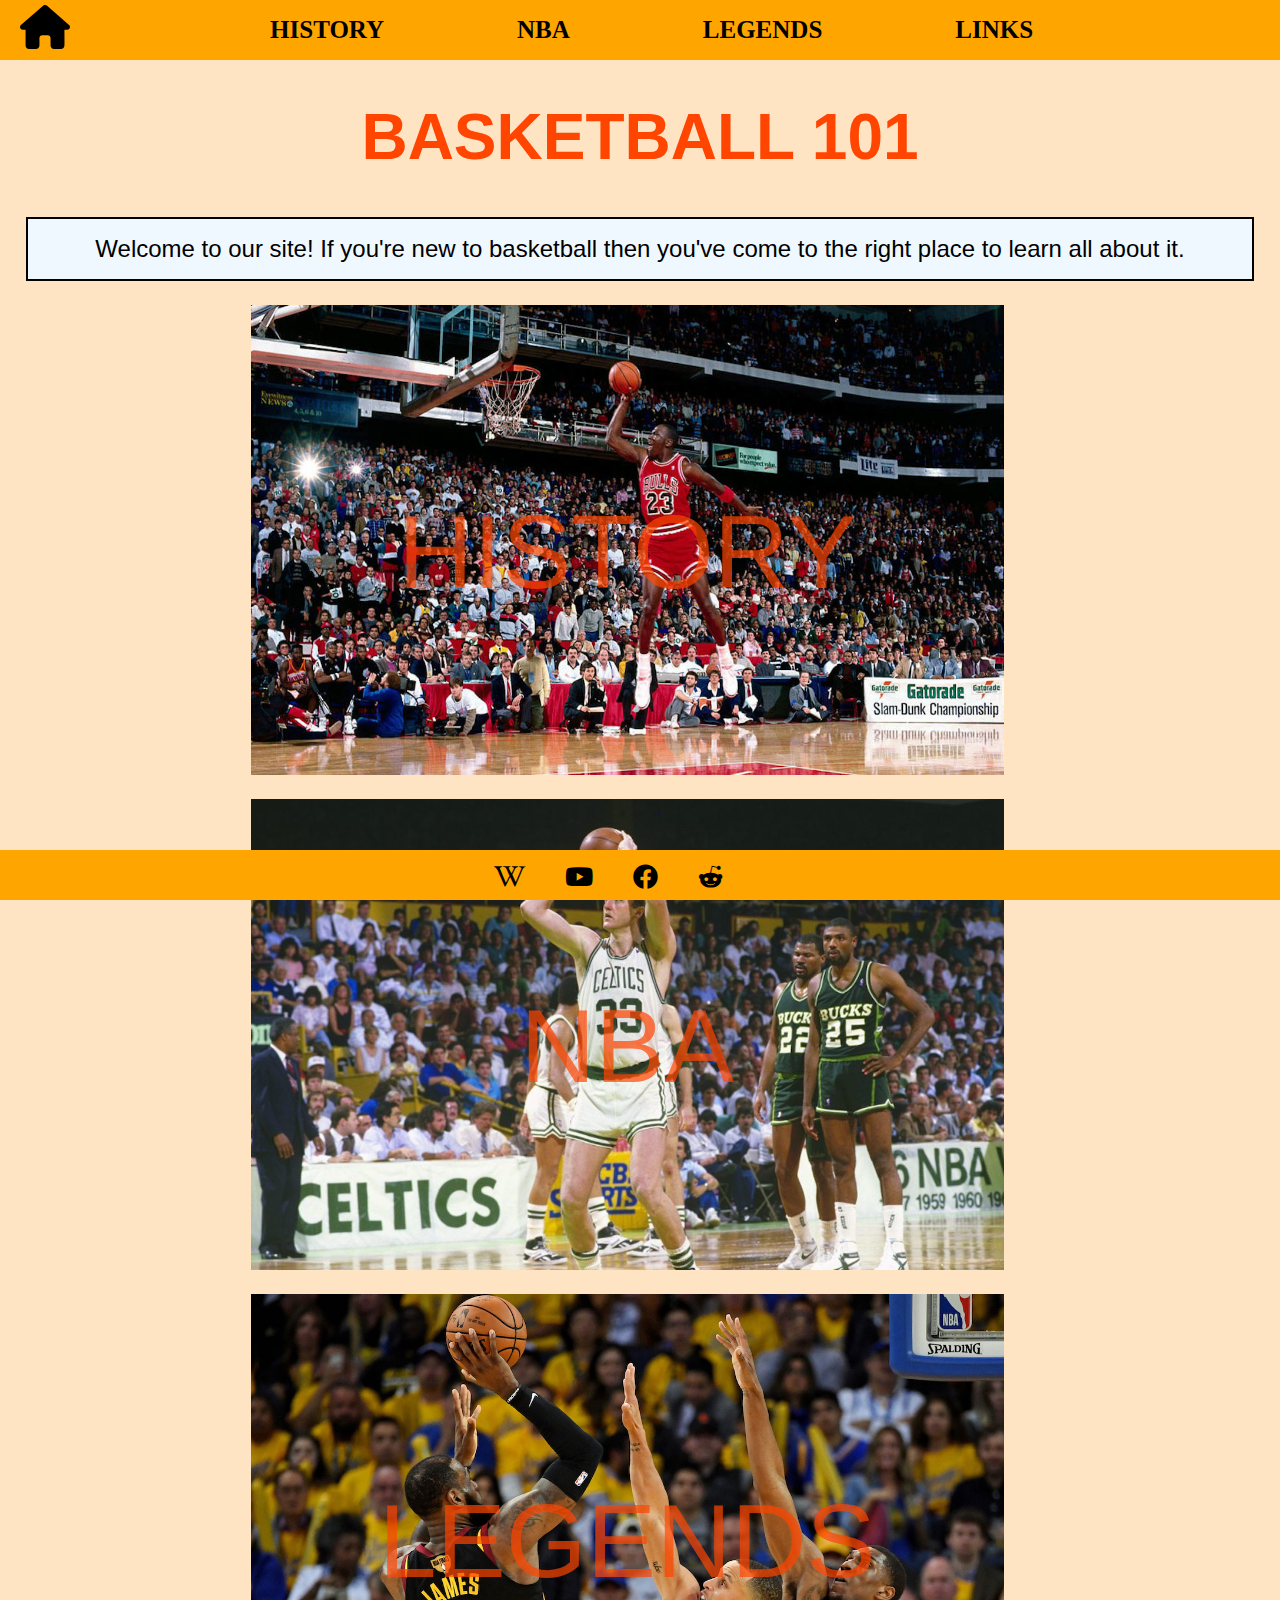
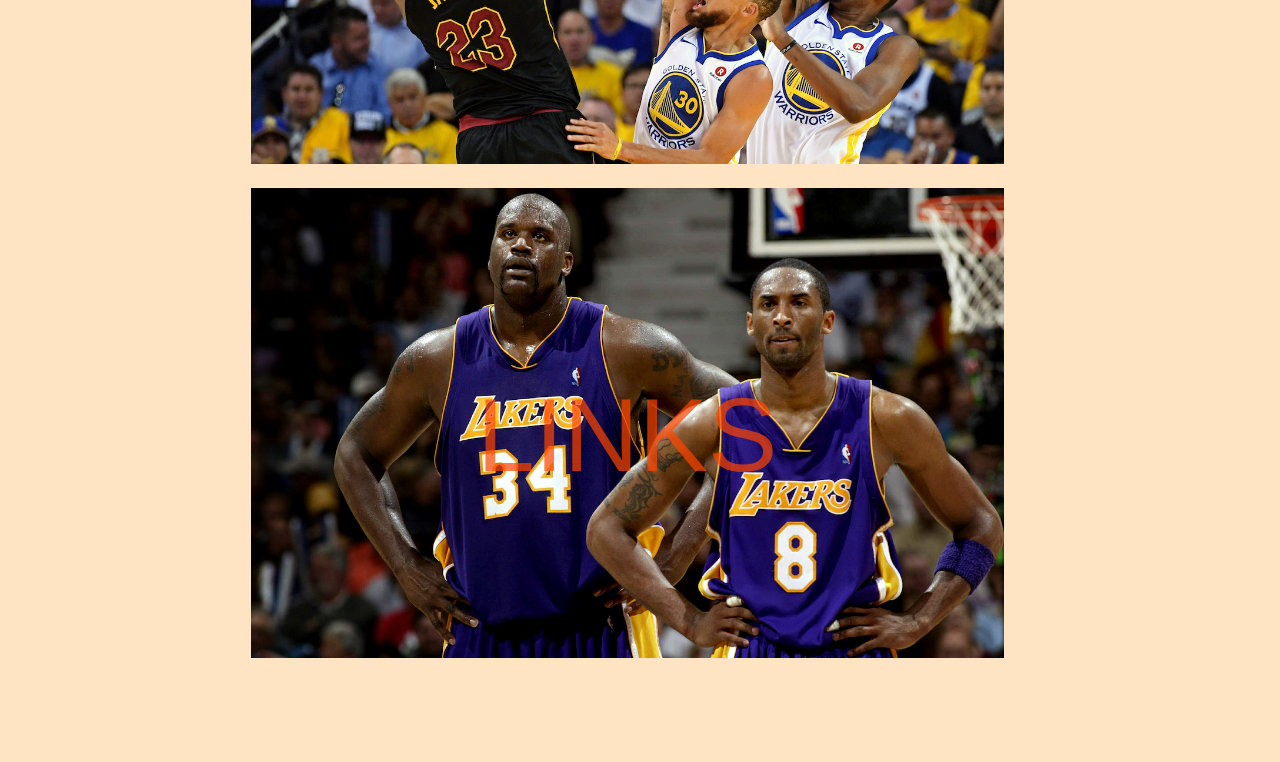
<file: index.html>
<!DOCTYPE html>

<!-- https://github.com/Dom-Ant/Foundation-Project-01 -->

<html lang="en">

<head>
    <meta charset="UTF-8">
    <meta http-equiv="X-UA-Compatible" content="IE=edge">
    <meta name="viewport" content="width=device-width, initial-scale=1.0">
    <title>Intro to Basketball - Home</title>
    <link rel="stylesheet" href="styles/styles.css">
    <link rel="stylesheet" href="https://use.fontawesome.com/releases/v5.8.2/css/all.css">
    <link href="//db.onlinewebfonts.com/c/7fe6ebc7b32f1481c637be4cb2463e6c?family=FrontageW00-3D" rel="stylesheet" type="text/css">
</head>

<body>

  <!--Menu Bar Header-->
    <header id="header">
        <a class="nav-link" href="index.html">
        <img id="home-btn" src="images/house-solid.svg" alt="Home Button" width="75">
        </a>

        <nav id="nav-bar">
            <ul>
            <li><a class="nav-link" href="history.html">HISTORY</a></li>
            <li><a class="nav-link" href="nba.html">NBA</a></li>
            <li><a class="nav-link" href="legends.html">LEGENDS</a></li>
            <li><a class="nav-link" href="links.html">LINKS</a></li>
            </ul>
        </nav>
    </header>   

<h1>BASKETBALL 101</h1>

<p class="index-text">Welcome to our site! If you're new to basketball then you've come to the right place to learn all about it.</p>

<a href="history.html" class="index-link">
  <div class="container2" style="width: 98%">
  <img class="index-img" src="images/index/Michael-Jordan-Slam-Dunk-172.jpeg" alt="Michael Jordan Slam Dunks">
  <div class="img-txt-center">HISTORY</div>
</div>
</a>

<a href="nba.html" class="index-link">
  <div class="container2" style="width: 98%">
  <img class="index-img" src="images/index/larry-bird-always-focused-on-1.jpeg" alt="Larry Bird taking a shot">
  <div class="img-txt-center">NBA</div>
</div>
</a>

<a href="legends.html" class="index-link">
  <div class="container2" style="width: 98%">
  <img class="index-img" src="images/index/LeBron_James_against_Darius_Songaila.jpeg" alt="Lebron James with the shot">
  <div class="img-txt-center">LEGENDS</div>
</div>
</a>

<a href="links.html" class="index-link">
  <div class="container2" style="width: 98%">
  <img class="index-img" src="images/index/200413-shaquille-oneal-kobe-bryant-cs-1211p.jpeg" alt="Shaq and Kobe stading on the court">
  <div class="img-txt-center">LINKS</div>
</div>
</a>

<footer>
    <nav>
        <div class="social-icons">
            <a href="https://en.wikipedia.org/wiki/Basketball" target="_blank">
              <i class="fab fa-wikipedia-w icon nav-link center-i"> </i>
            </a>
            <a href="https://www.youtube.com/@NBA" target="_blank">
              <i class="fab fa-youtube icon nav-link center-i"> </i>
            </a>
            <a href="https://www.facebook.com/NBA" target="_blank">
              <i class="fab fa-facebook icon nav-link center-i"> </i>
            </a>
            <a href="https://reddit.com/r/Basketball/" target="_blank">
              <i class="fab fa-reddit-alien icon nav-link center-i"> </i>
            </a>
          </div>
    </nav>
</footer>   

</body>

</html>
</file>
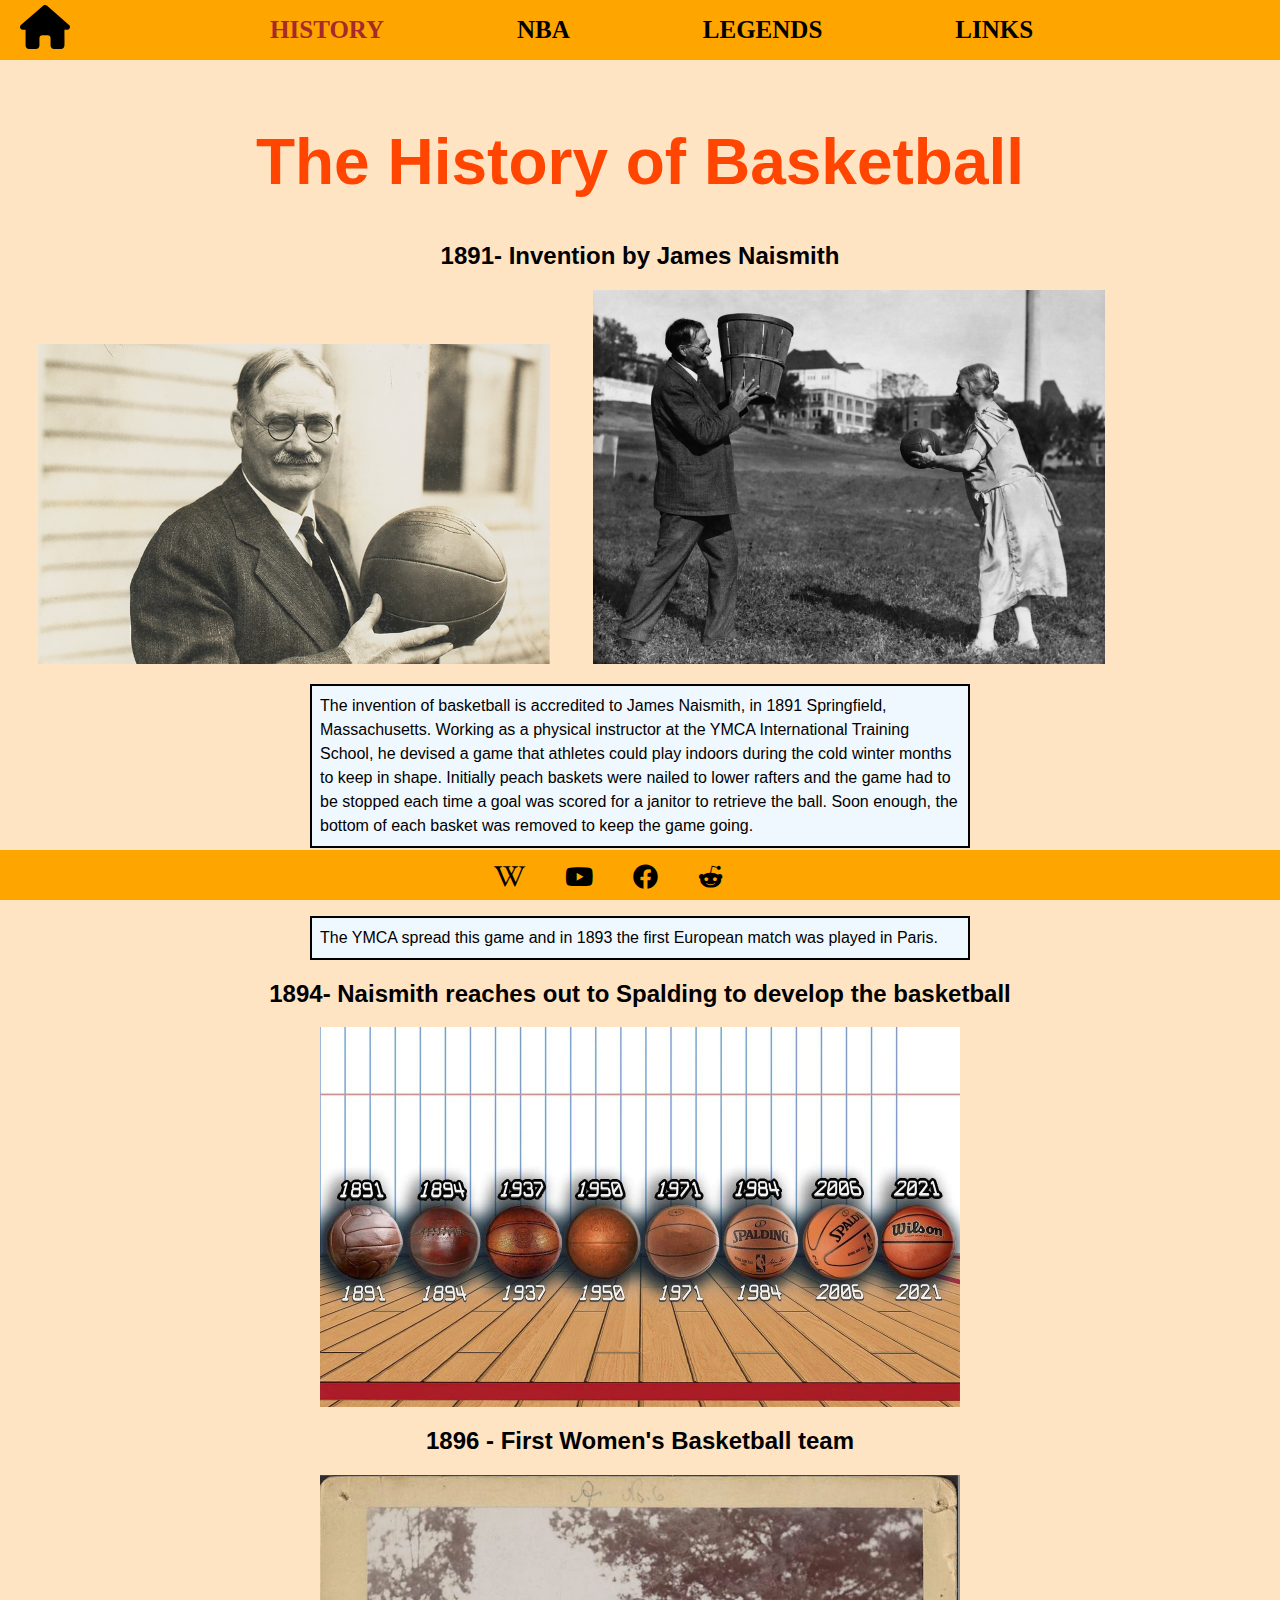
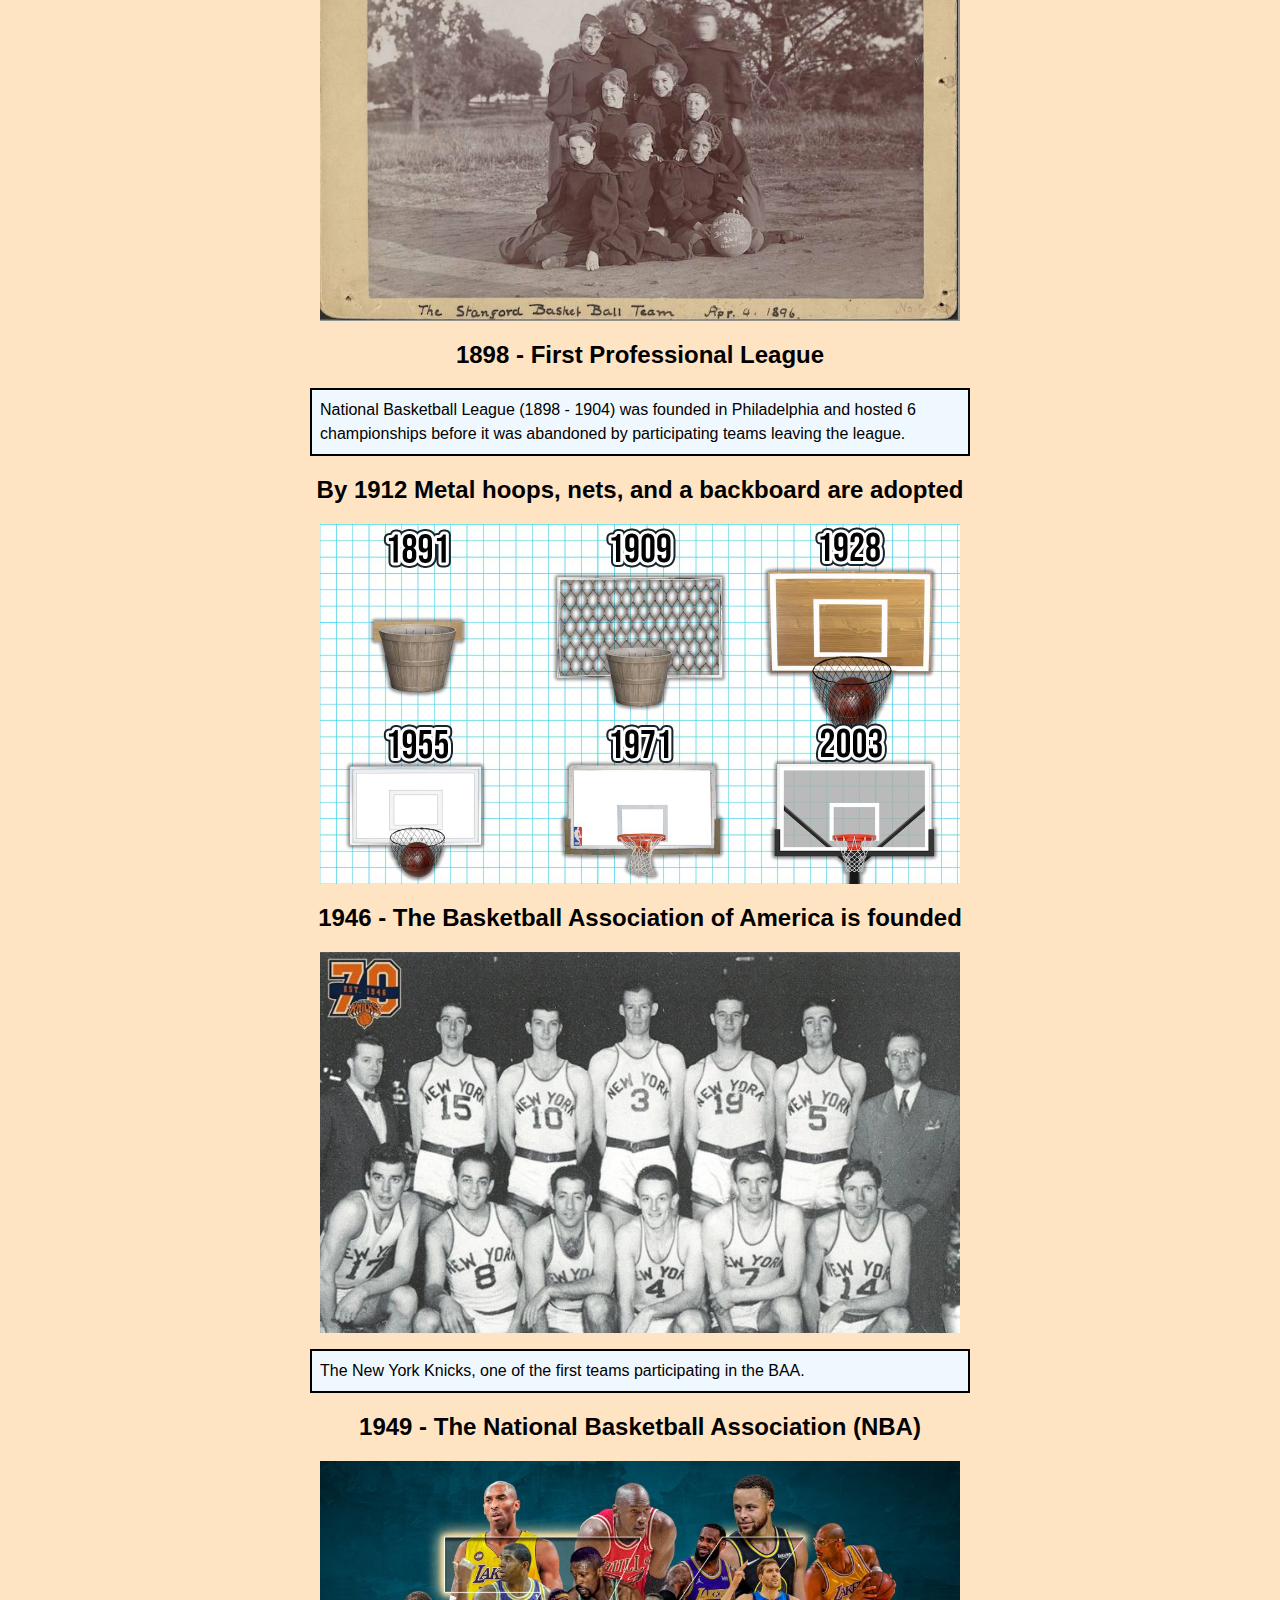
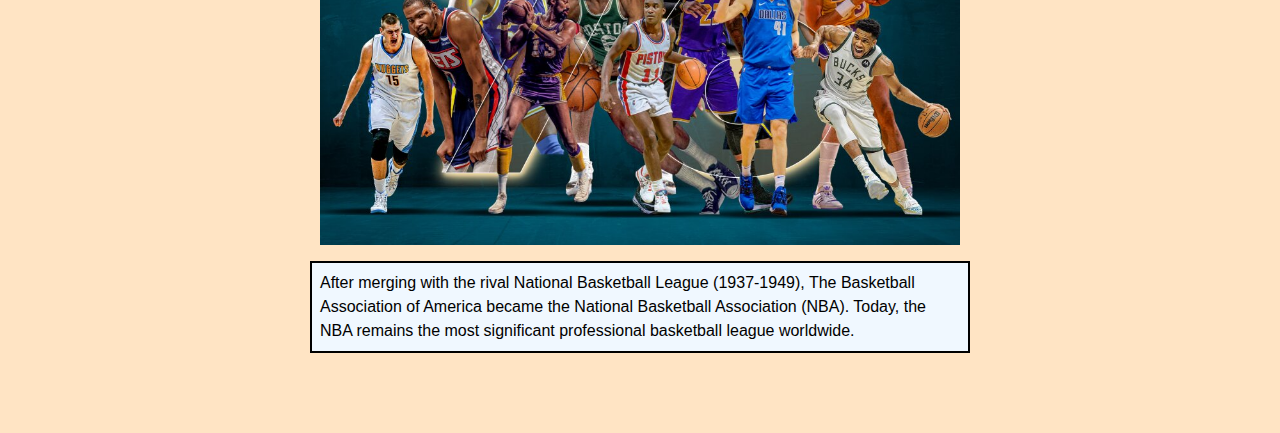
<file: history.html>
<!DOCTYPE html>
<html lang="en">
<head>
    <meta charset="UTF-8">
    <meta http-equiv="X-UA-Compatible" content="IE=edge">
    <meta name="viewport" content="width=device-width, initial-scale=1.0">
    <title>Intro to Basketball - History</title>
    <link rel="stylesheet" href="styles/styles.css" type="text/css">
    <link rel="stylesheet" href="https://use.fontawesome.com/releases/v5.8.2/css/all.css">
    <link href="//db.onlinewebfonts.com/c/7fe6ebc7b32f1481c637be4cb2463e6c?family=FrontageW00-3D" rel="stylesheet" type="text/css">
</head>

<body>

    <header id="header">
        <a class="nav-link" href="index.html">
        <img id="home-btn" src="images/house-solid.svg" alt="Home Button" width="75">
        </a>
        <nav id="nav-bar">
            <ul>
            <li><a class="nav-link" href="history.html"><div class="currentheader">HISTORY</div></a></li>
            <li><a class="nav-link" href="nba.html">NBA</a></li>
            <li><a class="nav-link" href="legends.html">LEGENDS</a></li>
            <li><a class="nav-link" href="links.html">LINKS</a></li>
            </ul>
        </nav>
    </header> 

    <h1 class="title">The History of Basketball</h1>

    <h2><a href="https://en.wikipedia.org/wiki/James_Naismith" target="_blank">1891- Invention by James Naismith</a></h2>
    <img src="images/history/naismith1.jpg" alt="James Naismith holding a basketball" class="historyimg">
    <img src="images/history/naismith2.jpg" alt="Naismith holding a basket" class="historyimg">
    <p class="center">The invention of basketball is accredited to James Naismith, in 1891 Springfield, Massachusetts. Working as a physical instructor at the YMCA International Training School, he devised a game that athletes could play indoors during the cold winter months to keep in shape. Initially peach baskets were nailed to lower rafters and the game had to be stopped each time a goal was scored for a janitor to retrieve the ball. Soon enough, the bottom of each basket was removed to keep the game going.</p>

    <h2><a href="https://en.wikipedia.org/wiki/Basketball_in_France" target="_blank">1893 - First European match</a></h2>

    <p class="center">The YMCA spread this game and in 1893 the first European match was played in Paris.</p>

    <h2><a href="https://en.wikipedia.org/wiki/Spalding_(company)" target="_blank">1894- Naismith reaches out to Spalding to develop the basketball</a></h2>
    <img src="images/history/BasketballDevelopment.jpg" alt="The development of basketballs over time" class="center">

    <h2><a href="https://en.wikipedia.org/wiki/Women%27s_basketball" target="_blank">1896 - First Women's Basketball team</a></h2>
    <img src="images/history/1896women.jpg" alt="First women's basketball team" class="center">

    <h2><a href="https://en.wikipedia.org/wiki/National_Basketball_League_(1898%E2%80%931904)" target="_blank">1898 - First Professional League</a></h2>
    <p class="center">National Basketball League (1898 - 1904) was founded in Philadelphia and hosted 6 championships before it was abandoned by participating teams leaving the league.</p>

    <h2>By 1912 Metal hoops, nets, and a backboard are adopted</h2>
    <img src="images/history/HoopsOverTime.jpg" alt="The basket changing over time" class="center">

    <h2><a href="https://en.wikipedia.org/wiki/Basketball_Association_of_America" target="_blank">1946 - The Basketball Association of America is founded</a></h2>
    <img src="images/history/1946knicks.jpg" alt="New York Knicks 1946" class="center">
    <p class="center"> The New York Knicks, one of the first teams participating in the BAA.</p>

    <h2><a href="https://en.wikipedia.org/wiki/National_Basketball_Association" target="_blank">1949 - The National Basketball Association (NBA)</a></h2>
    <img src="images/NBA-Legends.jpg" alt="NBA players" class="center">
    <p class="center">After merging with the rival National Basketball League (1937-1949), The Basketball Association of America became the National Basketball Association (NBA).  Today, the NBA remains the most significant professional basketball league worldwide.</p>

     
    <footer>
      <nav>
          <div class="social-icons">
              <a href="https://en.wikipedia.org/wiki/Basketball" target="_blank">
                <i class="fab fa-wikipedia-w icon nav-link center-i"> </i>
              </a>
              <a href="https://www.youtube.com/@NBA" target="_blank">
                <i class="fab fa-youtube icon nav-link center-i"> </i>
              </a>
              <a href="https://www.facebook.com/NBA" target="_blank">
                <i class="fab fa-facebook icon nav-link center-i"> </i>
              </a>
              <a href="https://reddit.com/r/Basketball/" target="_blank">
                <i class="fab fa-reddit-alien icon nav-link center-i"> </i>
              </a>
            </div>
      </nav>
  </footer>   
  
</body>

</html>
</file>
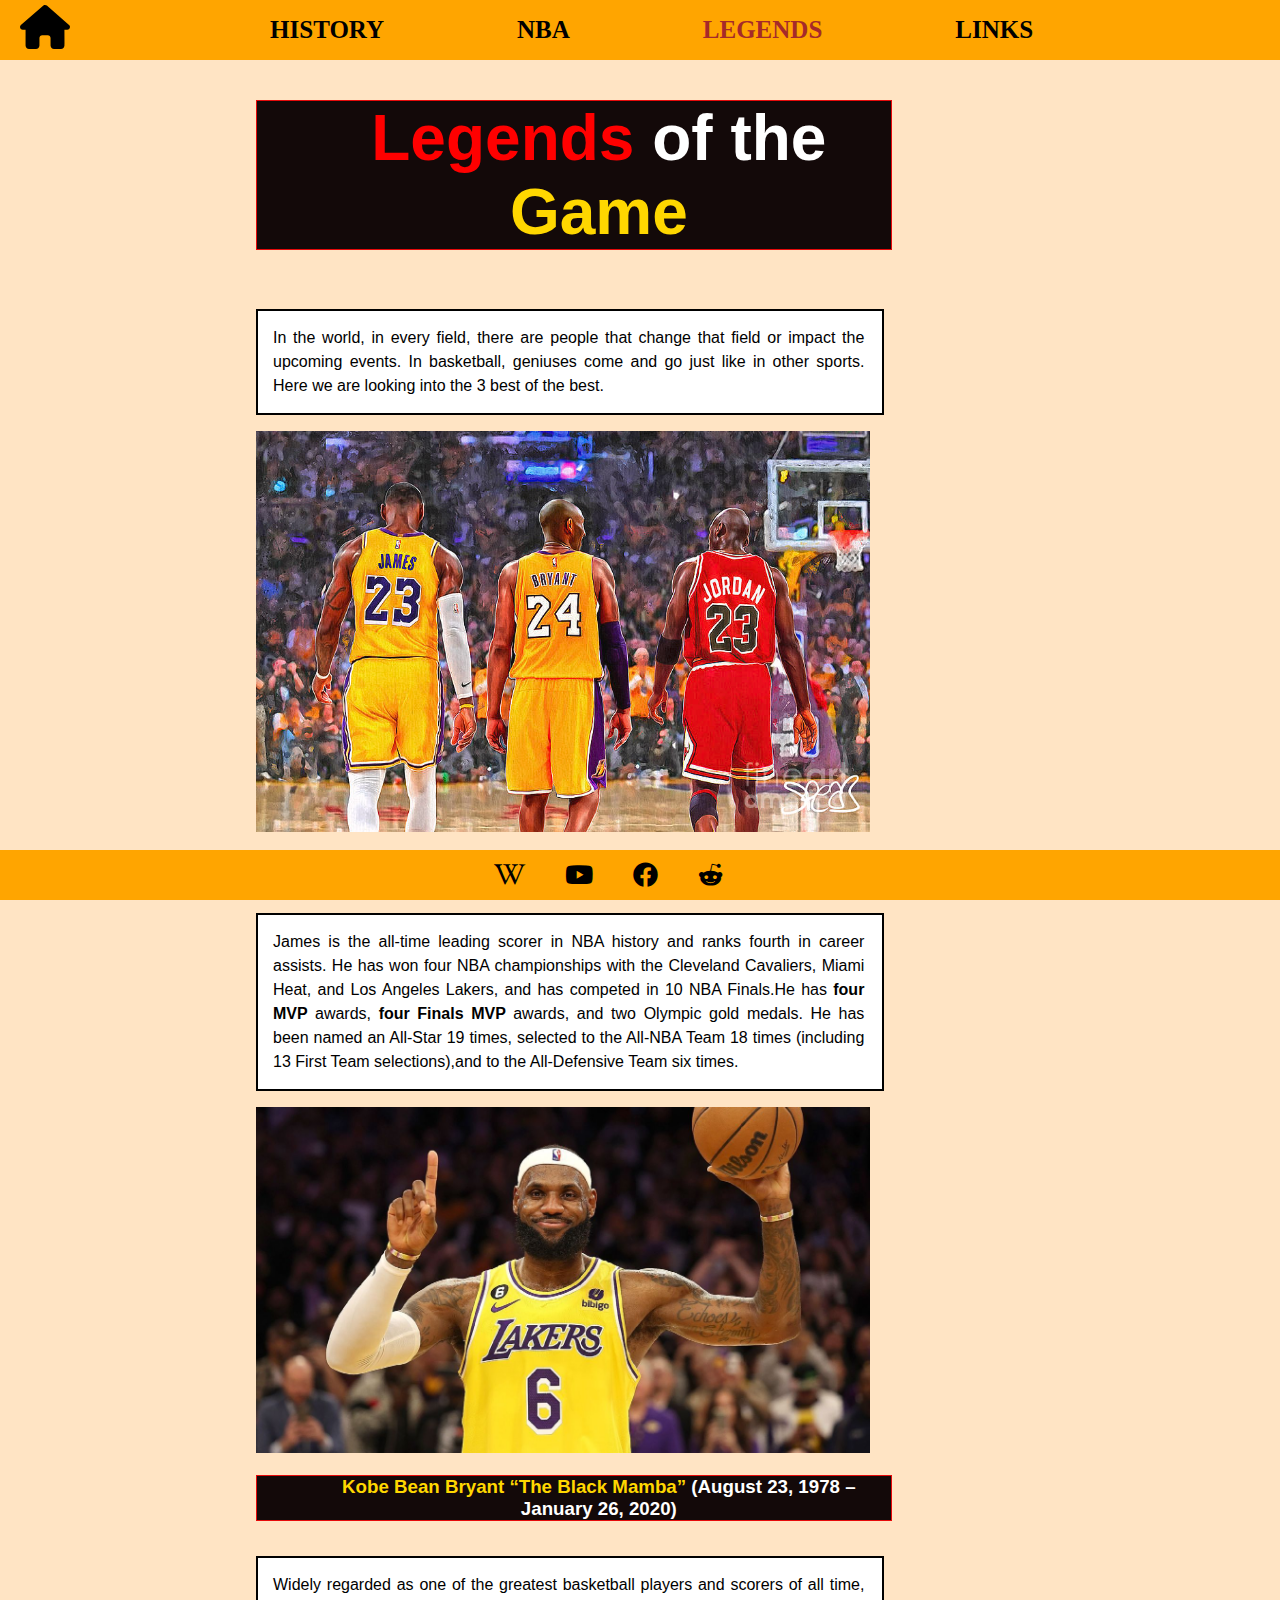
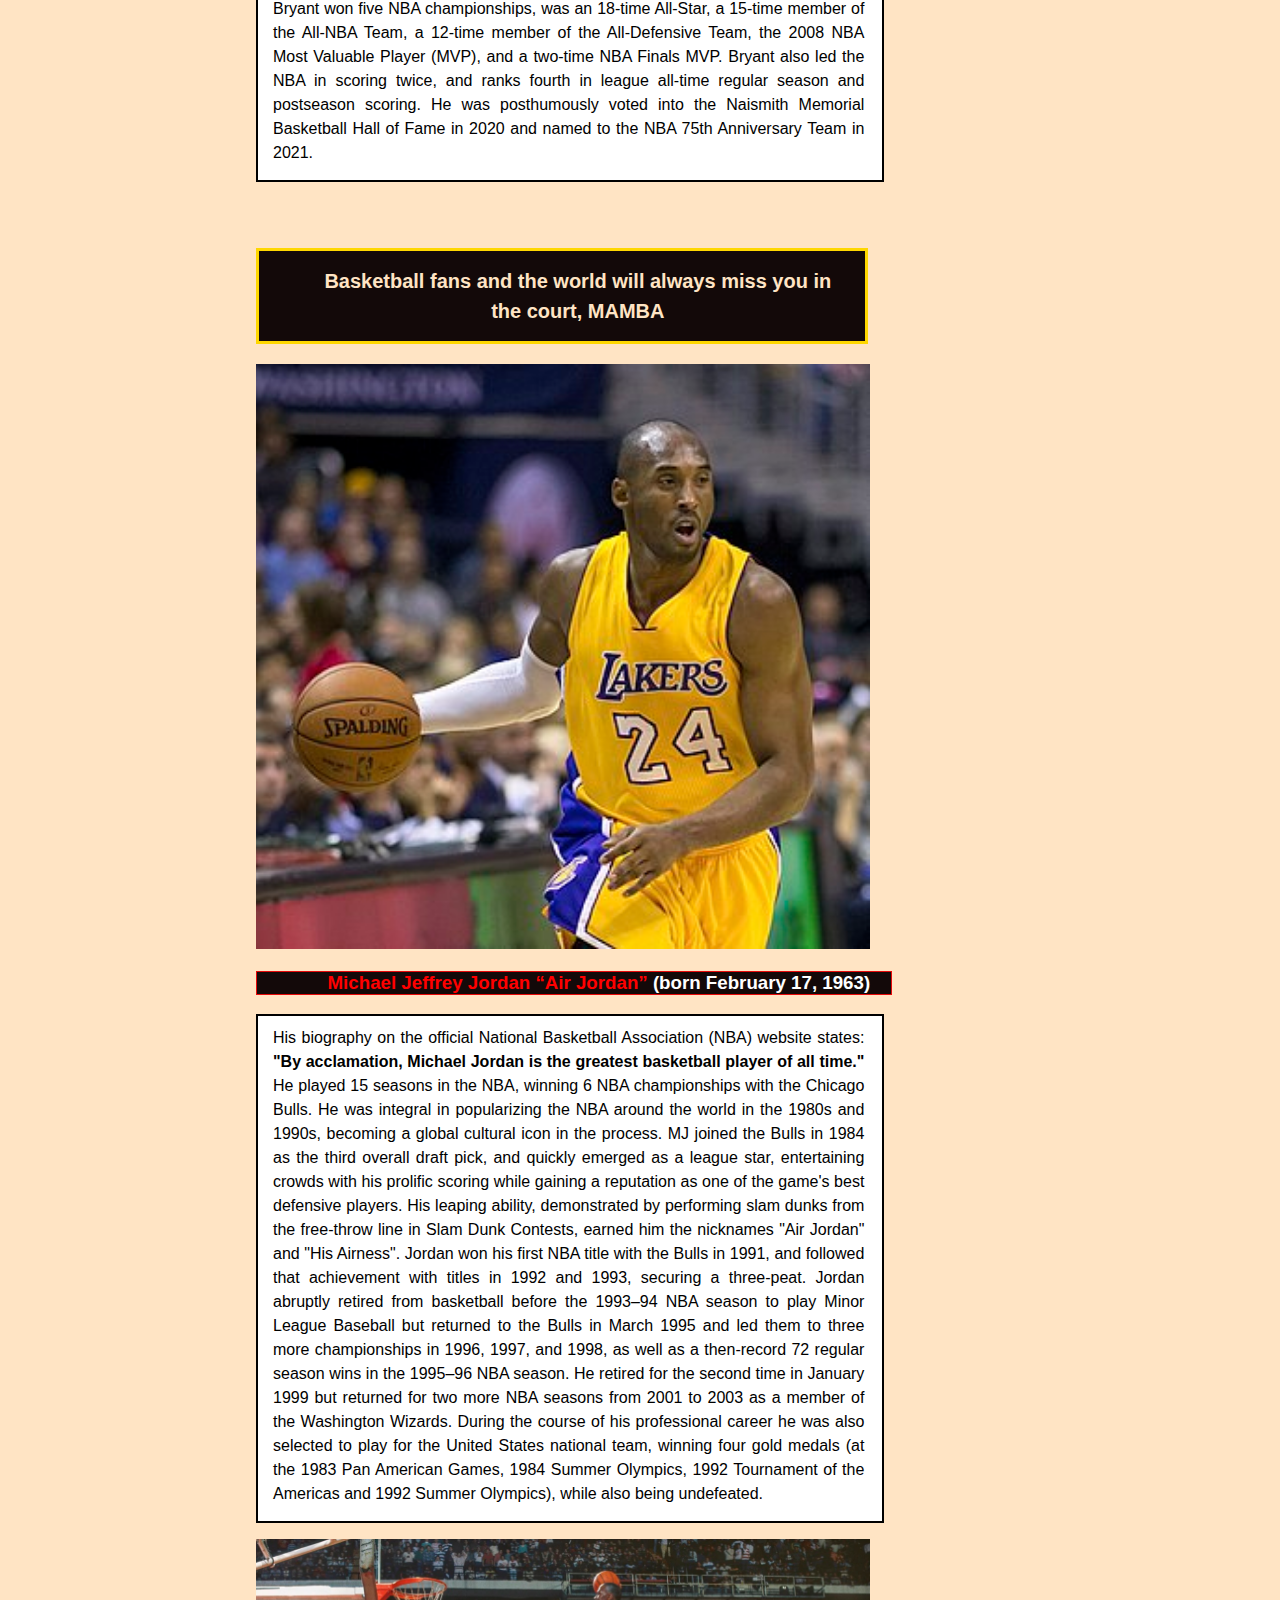
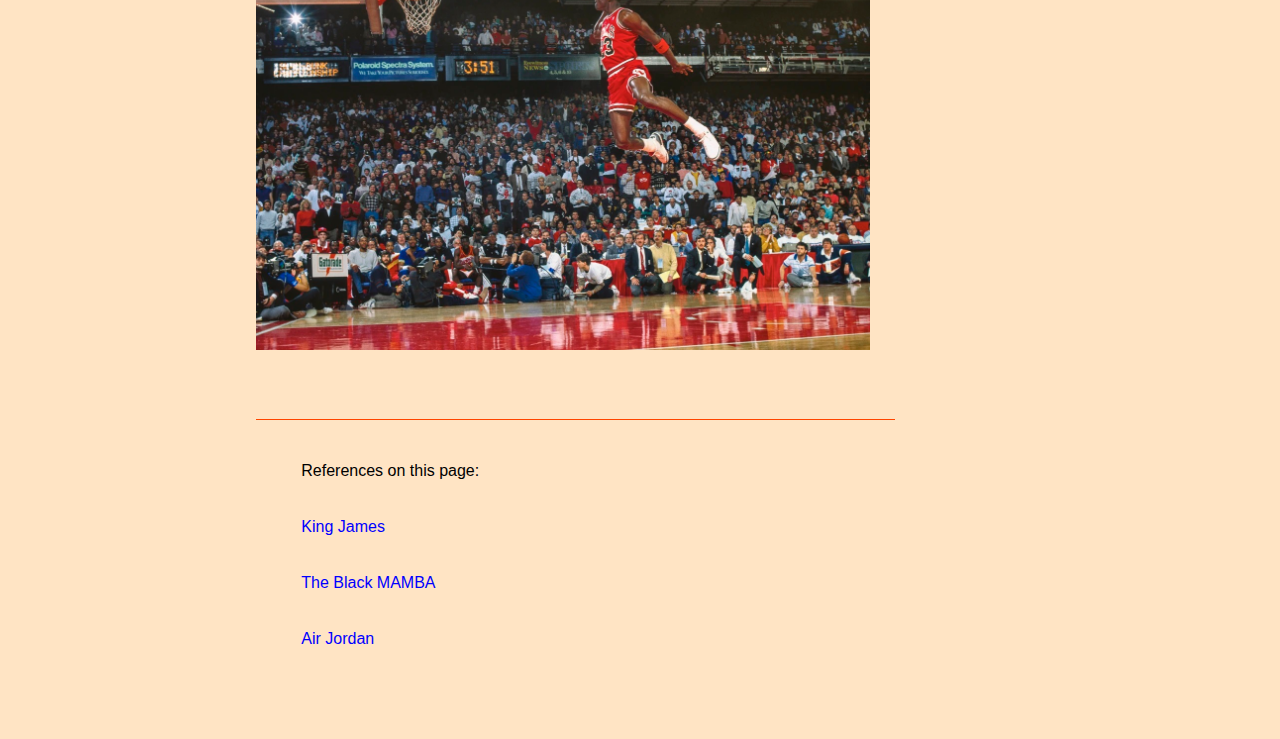
<file: legends.html>
<!DOCTYPE html>
<html lang="en" class="legends-html">

<head>
    <meta charset="UTF-8">
    <meta http-equiv="X-UA-Compatible" content="IE=edge">
    <meta name="viewport" content="width=device-width, initial-scale=1.0">
    <title>Intro to Basketball - Legends</title>
    <link rel="stylesheet" href="styles/styles.css" type="text/css">
    <link rel="stylesheet" href="styles/legends.css" type="text/css">
    <link rel="stylesheet" href="https://use.fontawesome.com/releases/v5.8.2/css/all.css" >
    <link href="//db.onlinewebfonts.com/c/7fe6ebc7b32f1481c637be4cb2463e6c?family=FrontageW00-3D" rel="stylesheet" type="text/css">
</head>

<body class="legends-body">

    <!-- menu -->
    <header id="header">
        <a class="nav-link" href="index.html">
            <img id="home-btn" src="images/house-solid.svg" alt="Home Button">
        </a>
        <nav id="nav-bar">
            <ul>
                <li><a class="nav-link" href="history.html">HISTORY</a></li>
                <li><a class="nav-link" href="nba.html">NBA</a></li>
                <li><a class="nav-link" href="legends.html"><div class="currentheader">LEGENDS</div></a></li>
                <li><a class="nav-link" href="links.html">LINKS</a></li>
            </ul>
        </nav>
    </header>

    <!-- introduction part -->
    <h1 class="title-legends"><span class="main-title-red">Legends</span> <span class="main-title-black">of
            the</span><span class="main-title-yellow"> Game</span></h1>
    <div>
        <div>
            <p class="paragraph">In the world, in every field, there are people that change that field or impact the
                upcoming
                events. In
                basketball, geniuses come and go just like in other sports. Here we are looking into the 3 best of the
                best.
            </p>
        </div>
        <div>
            <img class="pic" src="images/legends/lebron-james-kobe-bryant-and-michael-jordan.jpg" alt="legends">
        </div>
        
    </div>

    <!-- King James -->
    <h3 class="title-legends"><span class="main-title-yellow">Lebron James "King James"</span> <span
            class="main-title-black">(born December 30, 1984)
        </span></h3>
    <div>
        <div>
            <p class="paragraph">James is the all-time leading scorer in NBA history and ranks fourth in career assists.
                He has won four NBA championships with the Cleveland Cavaliers, Miami Heat, and Los Angeles Lakers, and
                has competed in 10 NBA Finals.He has <strong> four MVP </strong>awards, <strong>four Finals MVP
                </strong>awards, and two Olympic gold medals. He has been named an All-Star 19 times, selected to the
                All-NBA Team 18 times (including 13 First Team selections),and to the All-Defensive Team six times.
            </p>
        </div>
        <div>
            <img class="pic" src="images/legends/LeBron_James01.jpg" alt="legends">
        </div>
        
    </div>

    <!-- Kobe Bryant -->
    <h3 class="title-legends"><span class="main-title-yellow">Kobe Bean Bryant “The Black Mamba”</span> <span
            class="main-title-black"> (August 23, 1978 – January 26, 2020)
        </span></h3>
    <div>
        <div>
            <p class="paragraph james-p">Widely regarded as one of the greatest basketball players and scorers of all
                time, Bryant won five NBA championships, was an 18-time All-Star, a 15-time member of the All-NBA Team,
                a 12-time member of the All-Defensive Team, the 2008 NBA Most Valuable Player (MVP), and a two-time NBA
                Finals MVP. Bryant also led the NBA in scoring twice, and ranks fourth in league all-time regular season
                and postseason scoring. He was posthumously voted into the Naismith Memorial Basketball Hall of Fame in
                2020 and named to the NBA 75th Anniversary Team in 2021.
            </p>
        </div>
      <div>  <p class="paragraph mamba-p  title-legends"><Strong class="quote"> Basketball fans and the world will always miss you in the court,
            MAMBA</Strong></p></div>
        <div>
            <img class="pic" src="images/legends/Kobe_Bryant.jpg" alt="legends">
        </div>
    </div>



    <!-- Michael Jordan -->
    <h3 class="title-legends"><span class="main-title-red">Michael Jeffrey Jordan “Air Jordan”</span> <span
            class="main-title-black"> (born February 17, 1963)
        </span></h3>
    <div>
        <div>
            <p class="paragraph MJ-p"> His biography on the official National Basketball Association (NBA) website
                states:
                <strong>"By acclamation, Michael Jordan is the greatest basketball player of all time."</strong> He
                played 15 seasons in the NBA, winning 6 NBA championships with the Chicago Bulls. He was integral in
                popularizing the NBA around the world in the 1980s and 1990s, becoming a global cultural icon in the
                process.
                MJ joined the Bulls in 1984 as the third overall draft pick, and quickly emerged as a league star,
                entertaining crowds with his prolific scoring while gaining a reputation as one of the game's best
                defensive players. His leaping ability, demonstrated by performing slam dunks from the free-throw line
                in Slam Dunk Contests, earned him the nicknames "Air Jordan" and "His Airness". Jordan won his first NBA
                title with the Bulls in 1991, and followed that achievement with titles in 1992 and 1993, securing a
                three-peat. Jordan abruptly retired from basketball before the 1993–94 NBA season to play Minor League
                Baseball but returned to the Bulls in March 1995 and led them to three more championships in 1996, 1997,
                and 1998, as well as a then-record 72 regular season wins in the 1995–96 NBA season. He retired for the
                second time in January 1999 but returned for two more NBA seasons from 2001 to 2003 as a member of the
                Washington Wizards. During the course of his professional career he was also selected to play for the
                United States national team, winning four gold medals (at the 1983 Pan American Games, 1984 Summer
                Olympics, 1992 Tournament of the Americas and 1992 Summer Olympics), while also being undefeated.
            </p>
        </div>

        <div>
            <img class="pic MJ-img" src="images/legends/Michael_Jordan-air.jpg" alt="legends">
        </div>

    </div>

    <div class="footer-legends">

        <p class="p-links">References on this page:</p>
        <p class="p-links"><a href="https://en.wikipedia.org/wiki/LeBron_James" target="_blank" style="color: blue;">King James</a></p>
        <p class="p-links"><a href="https://en.wikipedia.org/wiki/Kobe_Bryant" target="_blank" style="color: blue;">The Black MAMBA</a></p>
        <p class="p-links"><a href="https://en.wikipedia.org/wiki/Michael_Jordan" target="_blank" style="color: blue;"> Air Jordan</a></p>
    </div>

    <footer>
        <nav>
            <div class="social-icons">
                <a href="https://en.wikipedia.org/wiki/Basketball" target="_blank">
                  <i class="fab fa-wikipedia-w icon nav-link center-i"> </i>
                </a>
                <a href="https://www.youtube.com/@NBA" target="_blank">
                  <i class="fab fa-youtube icon nav-link center-i"> </i>
                </a>
                <a href="https://www.facebook.com/NBA" target="_blank">
                  <i class="fab fa-facebook icon nav-link center-i"> </i>
                </a>
                <a href="https://reddit.com/r/Basketball/" target="_blank">
                  <i class="fab fa-reddit-alien icon nav-link center-i"> </i>
                </a>
              </div>
        </nav>
    </footer>   
    

</body>

</html>
</file>
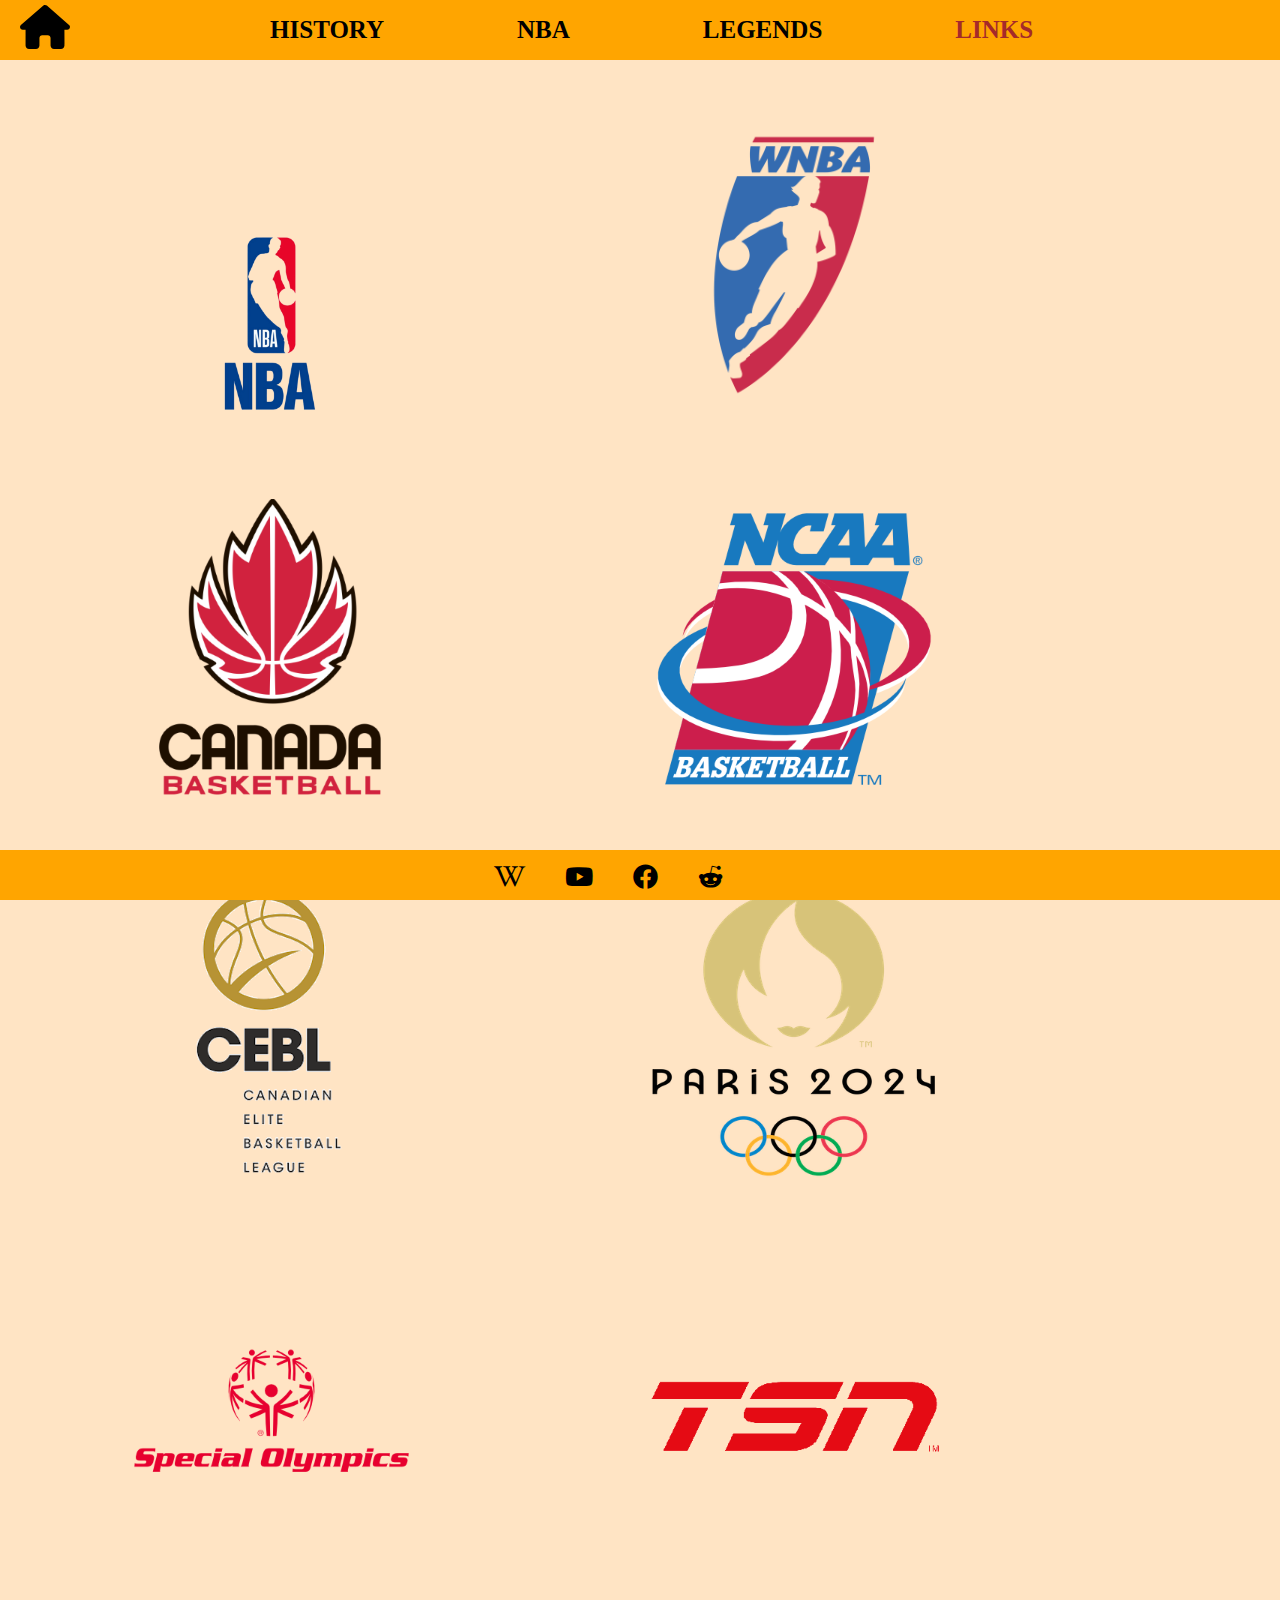
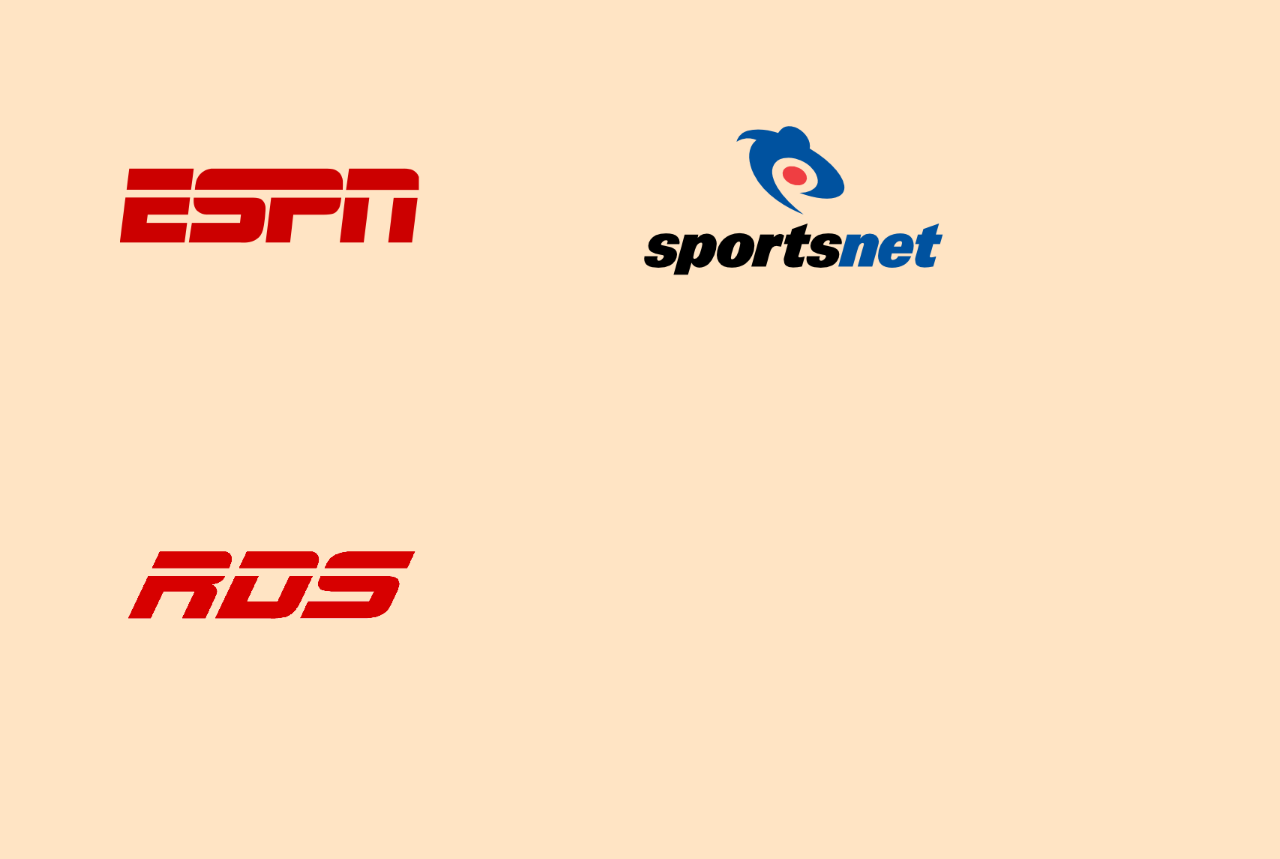
<file: links.html>
<!DOCTYPE html>

<html lang="en">

<head>
    <meta charset="UTF-8">
    <meta http-equiv="X-UA-Compatible" content="IE=edge">
    <meta name="viewport" content="width=device-width, initial-scale=1.0">
    <title>Intro to Basketball - Links</title>
    <link rel="stylesheet" href="styles/styles.css">
    <link rel="stylesheet" href="https://use.fontawesome.com/releases/v5.8.2/css/all.css">
    <link href="//db.onlinewebfonts.com/c/7fe6ebc7b32f1481c637be4cb2463e6c?family=FrontageW00-3D" rel="stylesheet" type="text/css">
  </head>
<body>

  <header id="header">
        <a class="nav-link" href="index.html">
        <img id="home-btn" src="images/house-solid.svg" alt="Home Button" width="75">
        </a>
        <nav id="nav-bar">
            <ul>
            <li><a class="nav-link" href="history.html">HISTORY</a></li>
            <li><a class="nav-link" href="nba.html">NBA</a></li>
            <li><a class="nav-link" href="legends.html">LEGENDS</a></li>
            <li><a class="nav-link" href="links.html"><div class="currentheader">LINKS</div></a></li>
            </ul>
        </nav>
    </header>   

<!--
<h1 class="links-h">Where to Watch</h1>
<h1 class="links-h">Leagues</h1>
<h1 class="links-h">Stats</h1>
<h1 class="links-h">Find a Local Team</h1>
-->

<a href="https://www.nba.com" target="_blank"><img class="logos" src="images/Logo-NBA.png" alt="NBA LOGO"></a>
<a href="https://www.wnba.com" target="_blank"><img class="logos" src="images/logos/wnba-logo.png" alt="WNBA LOGO"></a>
<a href="https://www.basketball.ca" target="_blank"><img class="logos" src="images/logos/Canada_Basketball_logo_.png " alt="CANADA BASKETBALL LOGO"></a>
<a href="https://www.ncaa.com/sports/basketball-men/d1" target="_blank"><img class="logos" src="images/logos/ncaa-basketball-logo-svg-vector.png" alt="NCAA LOGO"></a>
<a href="https://www.cebl.ca" target="_blank"><img class="logos" src="images/logos/ceblsvg.png" alt="CEBL LOGO"></a>
<a href="https://olympics.com/en/sports/basketball/" target="_blank"><img class="logos" src="images/logos/Summer_Olympics.png" alt="SUMMER OLYMPICS LOGO"></a>
<a href="https://www.specialolympics.org/what-we-do/sports/basketball" target="_blank"><img class="logos" src="images/logos/Special_Olympics.png" alt="SPECIAL OLYMPICS LOGO"></a>
<a href="https://www.tsn.ca/nba" target="_blank"><img class="logos" src="images/logos/tsn-the-sports-network-vector-logo.png" alt="TSN LOGO"></a>
<a href="https://www.espn.com/nba/" target="_blank"><img class="logos" src="images/logos/espn.png" alt="ESPN LOGO"></a>
<a href="https://www.sportsnet.ca/basketball/nba/" target="_blank"><img class="logos" src="images/logos/SportsNetLogo2001.png" alt="SPORTSNET LOGO"></a>
<a href="https://www.rds.ca/basketball/nba" target="_blank"><img class="logos" src="images/logos/rds-reseau-des-sports-vector-logo.png" alt="RDS LOGO"></a>


<footer>
  <nav>
      <div class="social-icons">
          <a href="https://en.wikipedia.org/wiki/Basketball" target="_blank">
            <i class="fab fa-wikipedia-w icon nav-link center-i"> </i>
          </a>
          <a href="https://www.youtube.com/@NBA" target="_blank">
            <i class="fab fa-youtube icon nav-link center-i"> </i>
          </a>
          <a href="https://www.facebook.com/NBA" target="_blank">
            <i class="fab fa-facebook icon nav-link center-i"> </i>
          </a>
          <a href="https://reddit.com/r/Basketball/" target="_blank">
            <i class="fab fa-reddit-alien icon nav-link center-i"> </i>
          </a>
        </div>
  </nav>
</footer>   

</body>


</html>
</file>
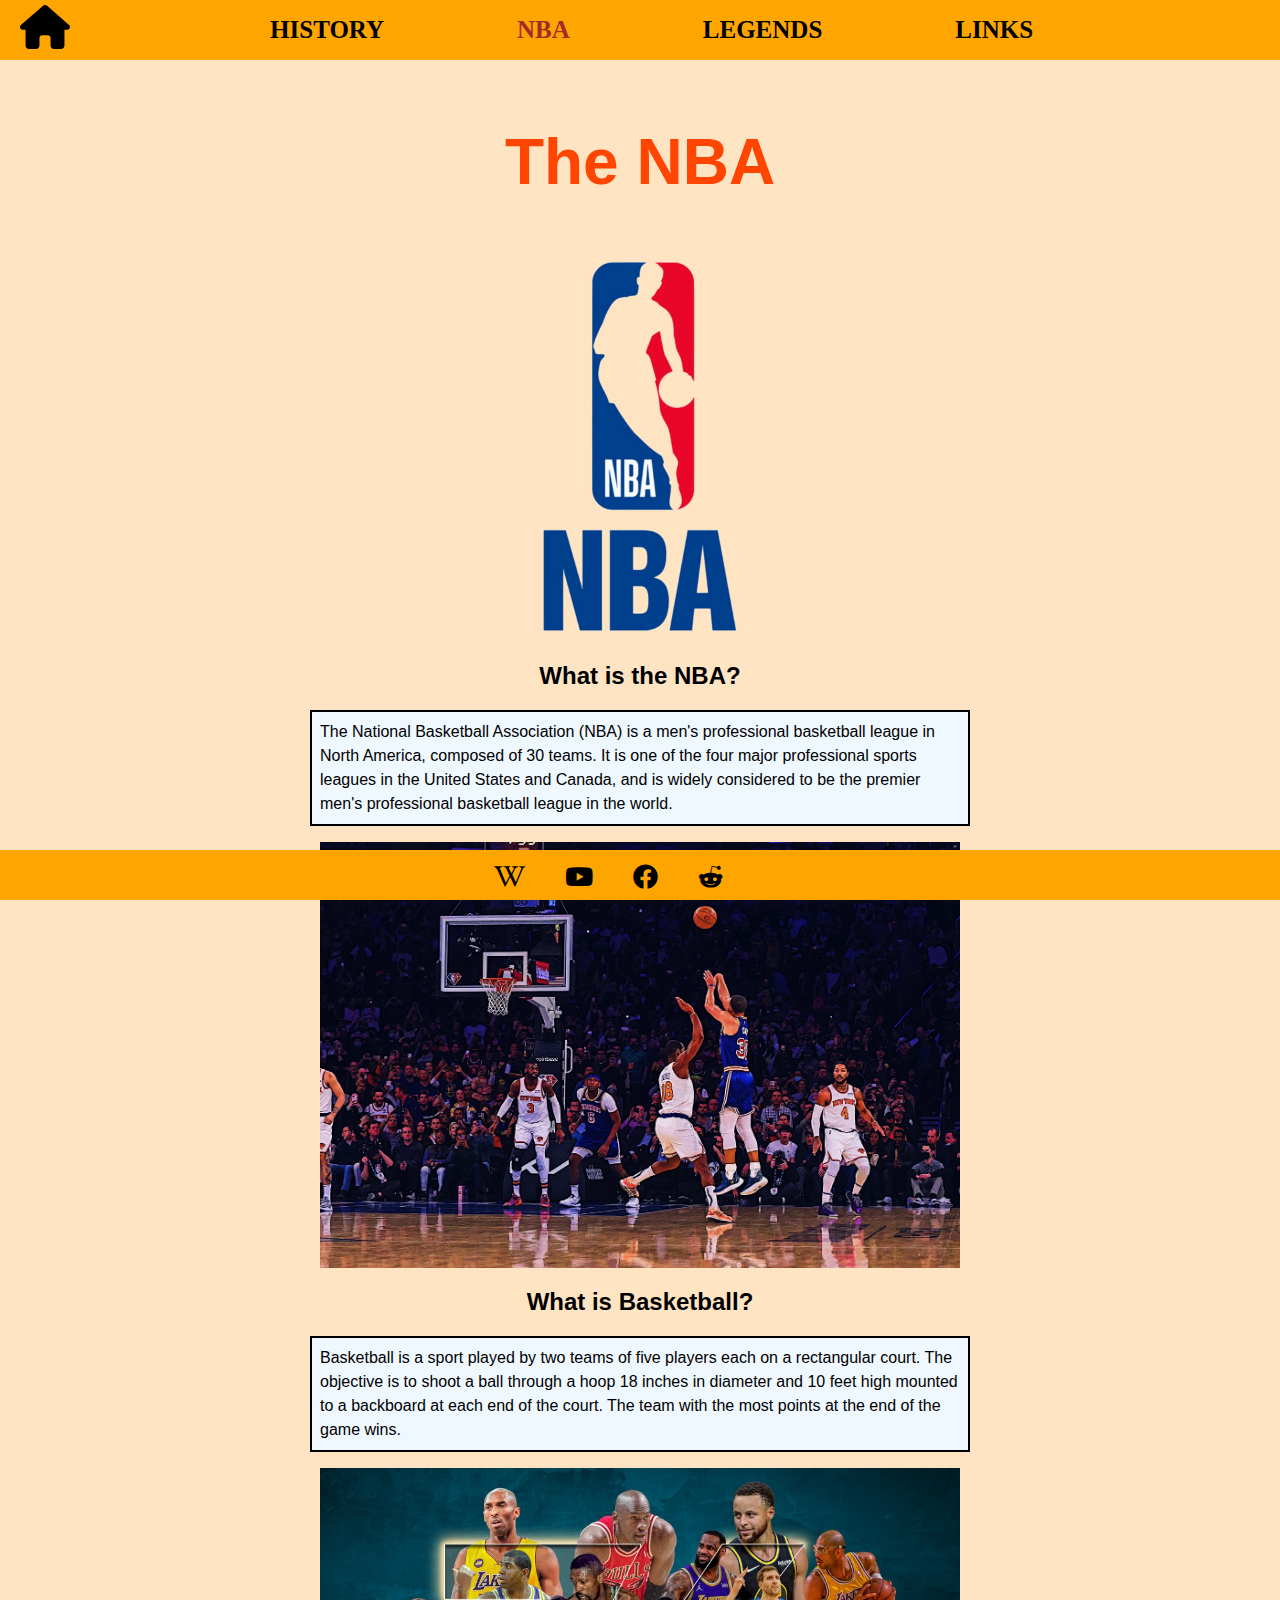
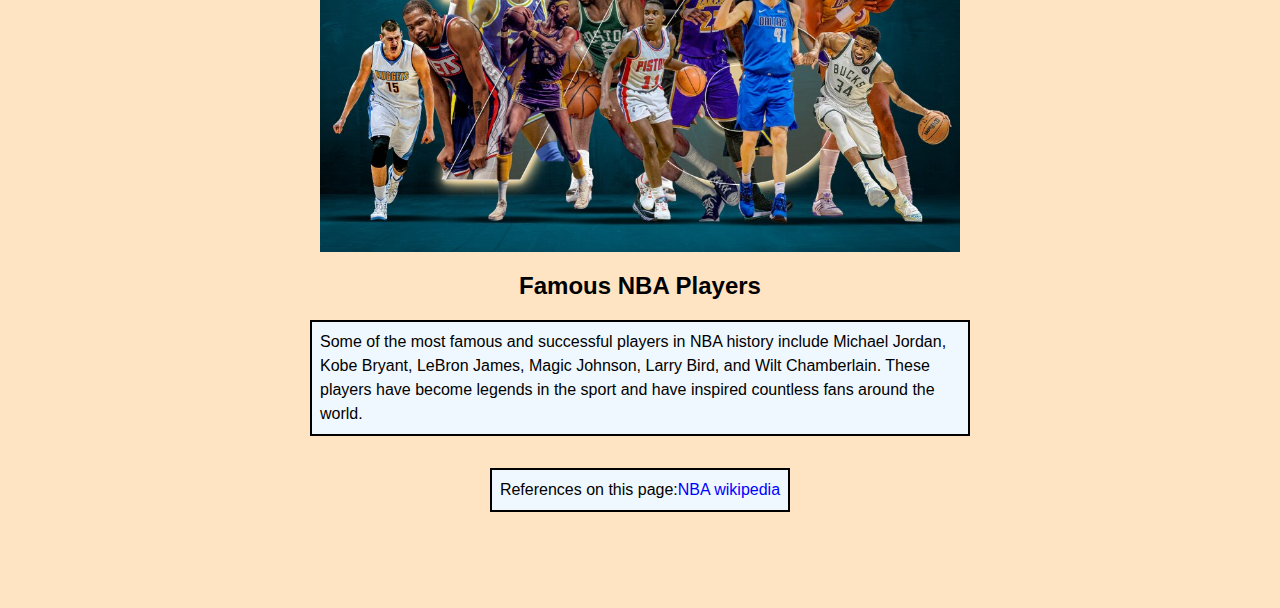
<file: nba.html>
<!DOCTYPE html>
<html lang="en">
<head>
    <meta charset="UTF-8">
    <meta http-equiv="X-UA-Compatible" content="IE=edge">
    <meta name="viewport" content="width=device-width, initial-scale=1.0">
    <title>Intro to Basketball - The NBA</title>
    <link rel="stylesheet" href="styles/styles.css" type="text/css">
    <link rel="stylesheet" href="https://use.fontawesome.com/releases/v5.8.2/css/all.css">
    <link href="//db.onlinewebfonts.com/c/7fe6ebc7b32f1481c637be4cb2463e6c?family=FrontageW00-3D" rel="stylesheet" type="text/css">
</head>
<body>
    <header id="header">
        <a class="nav-link" href="index.html">
            <img id="home-btn" src="images/house-solid.svg" alt="Home Button" width="75">
        </a>
        <nav id="nav-bar">
            <ul>
                <li><a class="nav-link" href="history.html">HISTORY</a></li>
                <li><a class="nav-link" href="nba.html"><div class="currentheader">NBA</div></a></li>
                <li><a class="nav-link" href="legends.html">LEGENDS</a></li>
                <li><a class="nav-link" href="links.html">LINKS</a></li>
            </ul>
        </nav>
    </header> 

    <h1 class="title">The NBA</h1>
    <div class="container">
        <div class="row">
            <div class="col-sm-4">
                <img src="images/Logo-NBA.png" alt="NBA Logo" class="center">
                <h2>What is the NBA?</h2>
                <p class="center">The National Basketball Association (NBA) is a men's professional basketball league in North America, composed of 30 teams. It is one of the four major professional sports leagues in the United States and Canada, and is widely considered to be the premier men's professional basketball league in the world.</p>
            </div>
            <div class="col-sm-4">
                <img src="images/basketball.jpg" alt="Basketball" class="center">
                <h2>What is Basketball?</h2>
                <p class="center">Basketball is a sport played by two teams of five players each on a rectangular court. The objective is to shoot a ball through a hoop 18 inches in diameter and 10 feet high mounted to a backboard at each end of the court. The team with the most points at the end of the game wins.</p>
            </div>
            <div class="col-sm-4">
                <img src="images/NBA-Legends.jpg" alt="NBA Players" class="center">
                <h2>Famous NBA Players</h2>
                <p class="center">Some of the most famous and successful players in NBA history include Michael Jordan, Kobe Bryant, LeBron James, Magic Johnson, Larry Bird, and Wilt Chamberlain. These players have become legends in the sport and have inspired countless fans around the world.</p>
            </div>
        </div>
    </div>

    <div class="footer-NBA">
        <p class="row">References on this page:<a href="https://en.wikipedia.org/wiki/National_Basketball_Association" target="_blank" style="color: blue;">NBA wikipedia</a>
        </p>
    </div>


    <footer>
        <nav>
            <div class="social-icons">
                <a href="https://en.wikipedia.org/wiki/Basketball" target="_blank">
                  <i class="fab fa-wikipedia-w icon nav-link center-i"> </i>
                </a>
                <a href="https://www.youtube.com/@NBA" target="_blank">
                  <i class="fab fa-youtube icon nav-link center-i"> </i>
                </a>
                <a href="https://www.facebook.com/NBA" target="_blank">
                  <i class="fab fa-facebook icon nav-link center-i"> </i>
                </a>
                <a href="https://reddit.com/r/Basketball/" target="_blank">
                  <i class="fab fa-reddit-alien icon nav-link center-i"> </i>
                </a>
              </div>
        </nav>
    </footer>   
    

</body>
</html>
</file>
<file: styles/legends.css>
.legends-html {
    font-family: monospace;
}

.legends-body{
    max-width: 60%;
}
.pic {
    width: 80%;
}  
.paragraph {
    max-width: 77%;
    text-align: justify;
    float: left;
    width: auto;
    padding-right: 18px;
    padding-top: 15px;
    padding-left: 15px;
    padding-bottom: 15px;
    border: 2px solid black;
    background-color: white;
    margin-left: 0px;
} 

 .title-legends {
    padding-left: 50px;
    border: 1px solid rgb(230, 10, 10);
    background-color: rgb(19, 9, 9);
    text-align: center;
    max-width: 76%;

} 

.main-title-red {
    color: red;
}

.main-title-yellow {
    color: gold;
}

.main-title-black {
    color: rgb(255, 255, 255);
}

.footer-legends {
    margin-top: 15px;
    padding-top: 15px;
    padding-left: 25px;
    width: 80%;
    border-top: 1px solid orangered;
} 

.p-links{
    border: none;
    background-color: bisque;
}

.quote {
    font-family: 'Franklin Gothic Medium', 'Arial Narrow', Arial, sans-serif;
    color: bisque;
}

.MJ-p {
    padding-top: 10px;
    margin-top: 0px;
}

.MJ-img{
    padding-bottom: 50px;
}
.mamba-p{
    width: 70%;
    margin-top: 50px;
    text-align: center;
    border: 3px solid gold;
    font-size: 20px;
    max-width: unset;
}
</file>
<file: styles/styles.css>
/* Path: styles/styles.css */

/* https://github.com/Dom-Ant/Foundation-Project-01 */


@import url(//db.onlinewebfonts.com/c/7fe6ebc7b32f1481c637be4cb2463e6c?family=FrontageW00-3D);

@font-face {font-family: "FrontageW00-3D"; src: url("//db.onlinewebfonts.com/t/7fe6ebc7b32f1481c637be4cb2463e6c.eot"); src: url("//db.onlinewebfonts.com/t/7fe6ebc7b32f1481c637be4cb2463e6c.eot?#iefix") format("embedded-opentype"), url("//db.onlinewebfonts.com/t/7fe6ebc7b32f1481c637be4cb2463e6c.woff2") format("woff2"), url("//db.onlinewebfonts.com/t/7fe6ebc7b32f1481c637be4cb2463e6c.woff") format("woff"), url("//db.onlinewebfonts.com/t/7fe6ebc7b32f1481c637be4cb2463e6c.ttf") format("truetype"), url("//db.onlinewebfonts.com/t/7fe6ebc7b32f1481c637be4cb2463e6c.svg#FrontageW00-3D") format("svg"); }

body {
    margin-top: 75px;
    margin-bottom: 80px;
    padding: 0px;
    font-family: Helvetica, sans-serif;
    min-height: 100vh;
    background-color: bisque;
    display: block;
    margin-left: auto;
    margin-right: auto;
    }
    
  header {
    position: fixed;
    height: 50px;
    top: 0;
    left: 0;
    width: 100%;
    padding: 5px 20px;
    display: flex;
    align-items: center;
    background-color: orange;
    z-index: 99;
  }

  footer {
    position: fixed;
    height: 50px;
    bottom: 0;
    right: 0;
    width: 100%;
    display: flex;
    align-items: center;
    background-color: orange;
    z-index: 99;
  }

  .social-icons {

    font-size: 2rem;
    color: black;
    width: 95vw;
    display: flex;
    justify-content: center;
  }

  .center-i {
    padding-left: 20px;
    padding-right: 20px;
  }

  #home-btn {
    justify-content: flex-start;
    width: 50px;
    height: auto;
  }

  nav > ul {
    width: 70vw;
    display: flex;
    flex-direction: row;
    justify-content: space-around;
    margin-left: 10%;
  }

  li {
    list-style: none;
  }

  a {
    color: #000;
    text-decoration: none;
  }

  .nav-link {
    font-family: "FrontageW00-3D";
    font-size: 25px;
    font-weight: bolder;
  }

  /* makes links bold on hover */
  .nav-link:hover {
    font-weight: bold;
    text-shadow: 0 0 4px #c05243;
}

  .title {
    margin-top: 125px;
  }
 
  .index-link {
    margin: auto;
  }

  .index-img {
    width: 60%;
    margin: auto;
    height: auto;
    padding: 0px;
    ;
  }

.index-img:hover {
  filter: grayscale(100%);
  }

  .container2 {
    position: relative;
    margin: 0;
    text-align: center;
    color: orangered;
    font-size: 6.5rem;
  }

  .img-txt-center {
    position: absolute;
    top: 50%;
    left: 50%;
    transform: translate(-50%, -50%);
    opacity: 0.7;
  }

.index-text {
  font-family: Helvetica, sans-serif;
  font-size: 24px;
  margin-top: 30px;
  padding: 0.5em;
  line-height: 1.5em;
  text-align: center;
}

.logos {
  max-width: 300px;
  margin-top: 40px;
  margin-bottom: 40px;
  padding-left: 120px;
  padding-right: 100px;
}

  p{
    margin-left: 2%;
    margin-right: 2%;
    font-family: Helvetica, sans-serif;
    background-color: aliceblue;
    border: 2px solid;
    padding: 0.5em;
    line-height: 1.5em;
    }

h1{
    color: orangered;
    text-align: center;
    font-size: 4em;
    font-family: Helvetica, sans-serif;
    margin-top: 100px;
}

h2{
    color:black;
    text-align: center;
    font-family: Helvetica, sans-serif;
    max-width:fit-content;
    margin-left: auto;
    margin-right: auto;
  }

h2:hover{
  font-weight: bold;
  text-shadow: 0 0 4px #c05243;
}

.center{
    display: block;
    margin-left: auto;
    margin-right: auto;
    width: 50%;
    }

.historyimg{
    padding-left: 3%;
    margin: auto;
    width: 40%;
    }

.currentheader{
  color: brown;
  }

  /*NBA Footer*/
  .footer-NBA { 
    display: flex;
    justify-content: center;
    align-items: center;
    background-color: bisque;
    margin: auto;
}
</file>
